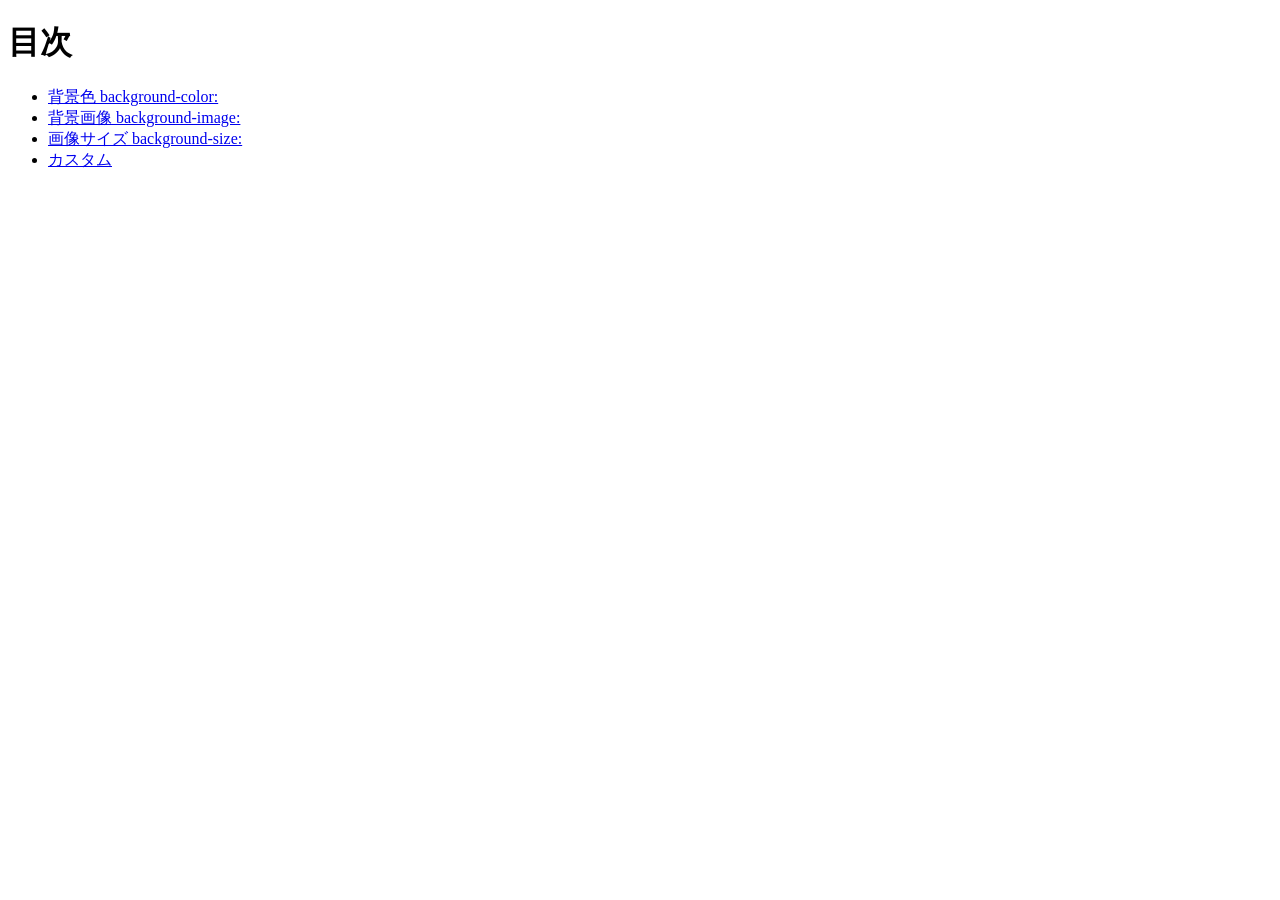
<file: index.html>
<!DOCTYPE html>
<html lang="ja">
<head>
    <meta charset="UTF-8">

    <title>20270702-hc</title>
</head>
<body>
    <h1>目次</h1>
    <ul>
        <li><a href="bg-c/index.html">背景色 background-color:</a></li>
        <li><a href="bg-i/index.html">背景画像 background-image:</a></li>
        <li><a href="bg-s/index.html">画像サイズ background-size:</a></li>
        <li><a href="custom/index.html">カスタム</a></li>

    </ul>
</body>
</html>
</file>
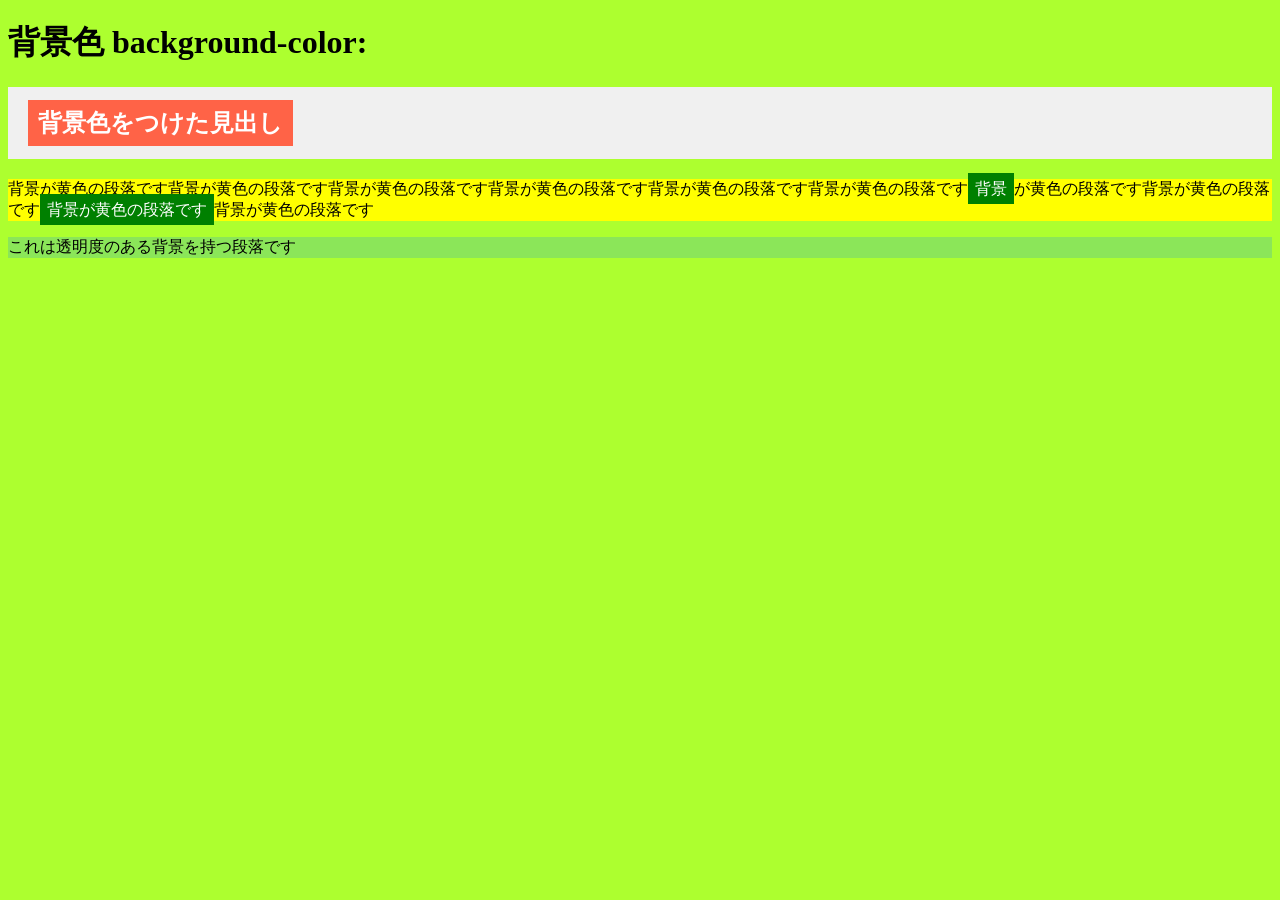
<file: bg-c/index.html>
<!DOCTYPE html>
<html lang="ja">
<head>
    <meta charset="UTF-8">
    <title>背景色 background-color</title>
    <link rel="stylesheet" href="style.css">
</head>
<body>
    <h1>背景色 background-color:</h1>
    
    <h2><span>背景色をつけた見出し</span></h2>
    <p class="bg-yellow">背景が黄色の段落です背景が黄色の段落です背景が黄色の段落です背景が黄色の段落です背景が黄色の段落です背景が黄色の段落です<span>背景</span>が黄色の段落です背景が黄色の段落です<span>背景が黄色の段落です</span>背景が黄色の段落です</p>
    <p class="bg-transparent">これは透明度のある背景を持つ段落です</p>
</body>
</html>
</file>
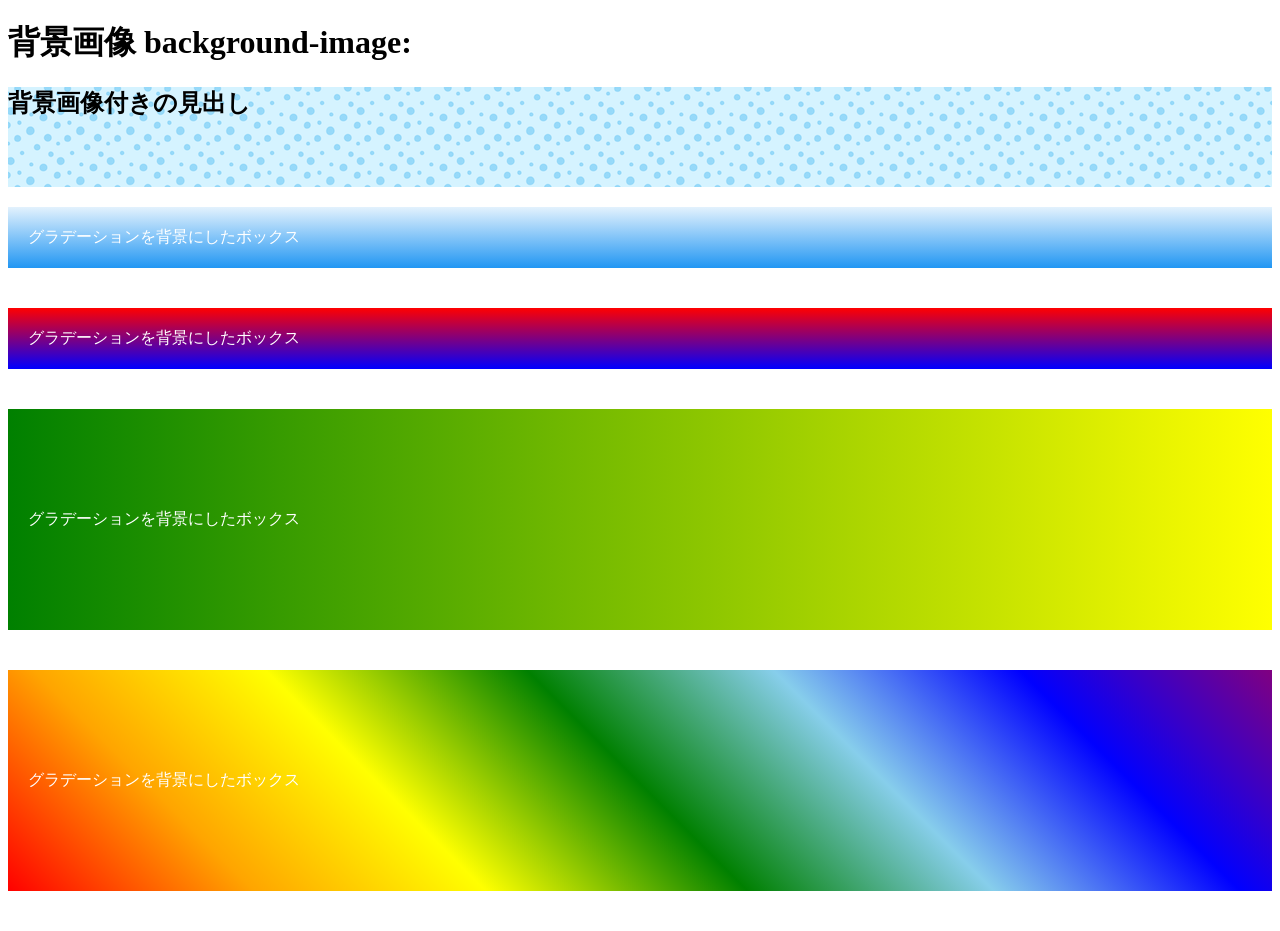
<file: bg-i/index.html>
<!DOCTYPE html>
<html lang="ja">
<head>
    <meta charset="UTF-8">
    <title>>背景画像background-image</title>
    <link rel="stylesheet" href="style.css">
</head>
<body>
    <h1>背景画像 background-image:</h1>

    <h2>背景画像付きの見出し</h2>
    <div class="bg-gradient">
        グラデーションを背景にしたボックス
    </div>

    <div class="bg-gradient-2">
        グラデーションを背景にしたボックス
    </div>

     <div class="bg-gradient-3">
        グラデーションを背景にしたボックス
    </div>

     <div class="bg-gradient-4">
        グラデーションを背景にしたボックス
    </div>
</body>
</html>
</file>
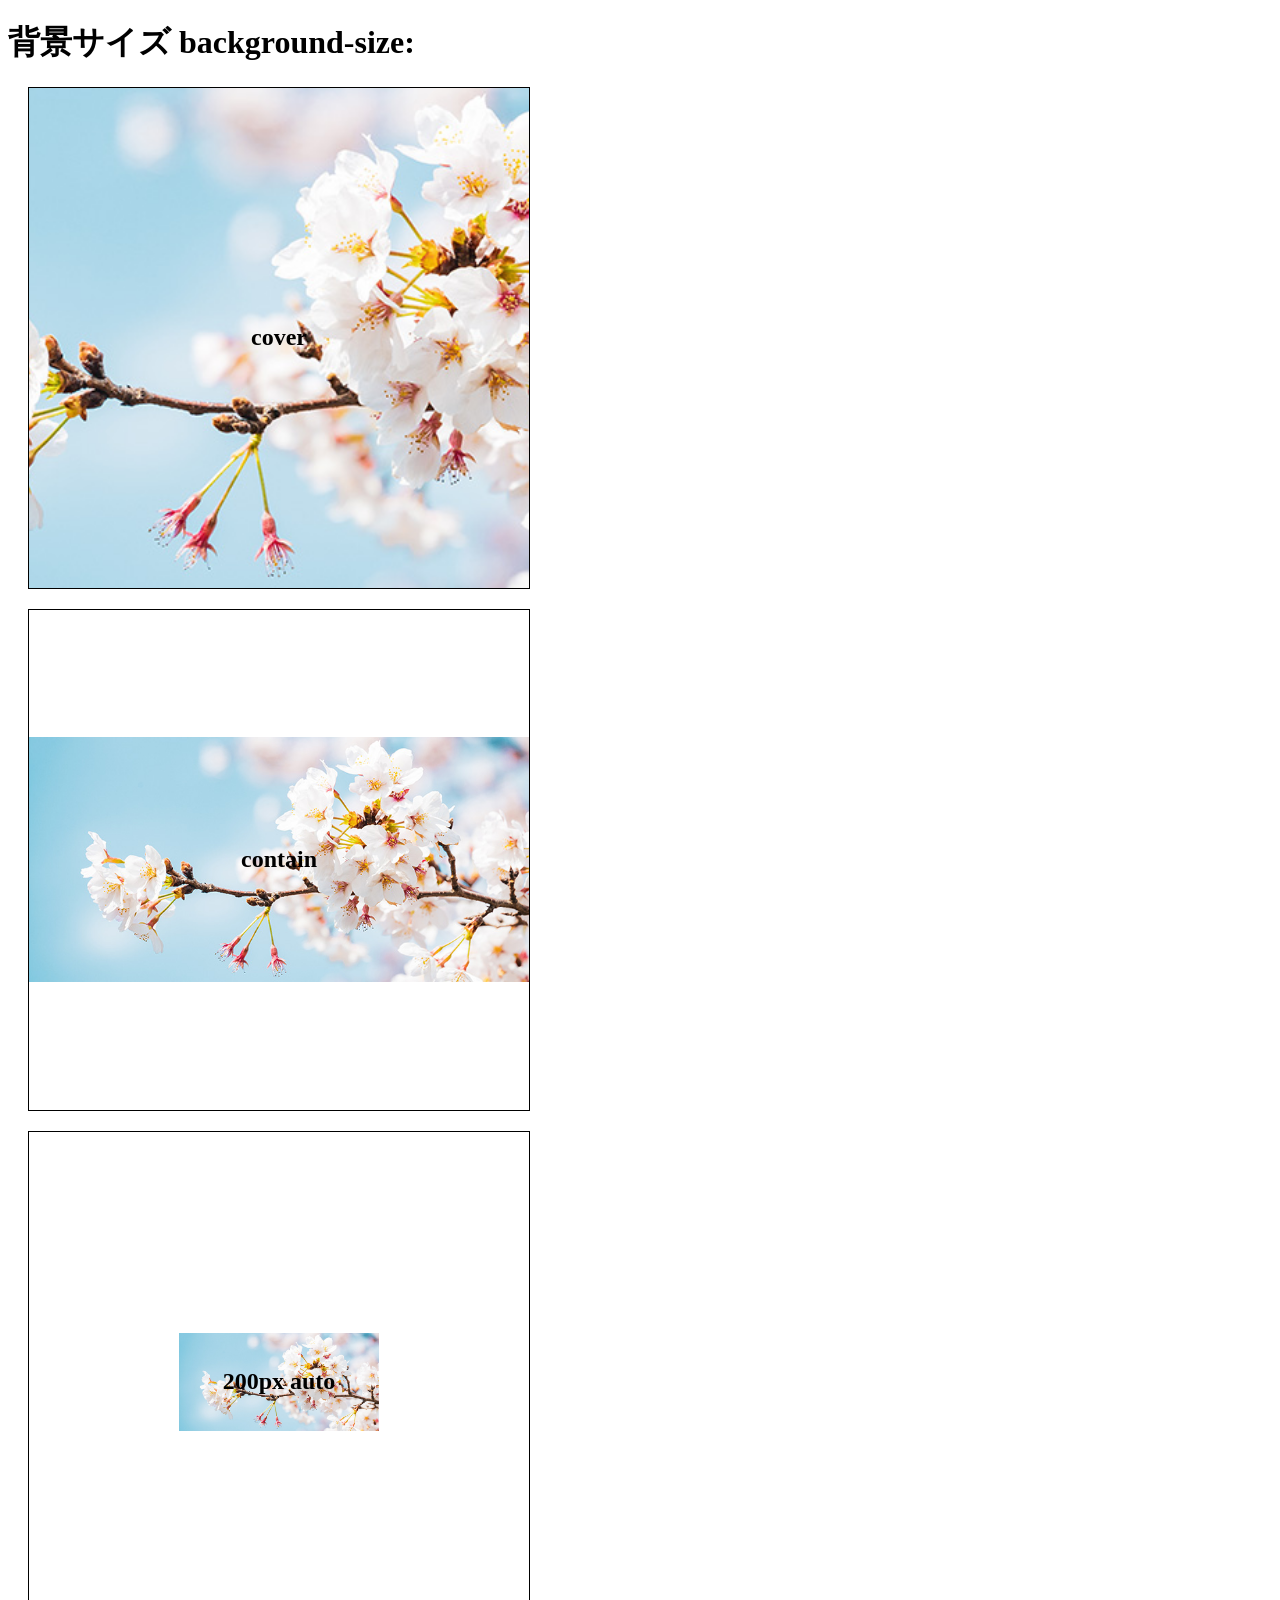
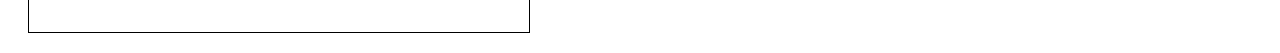
<file: bg-s/index.html>
<!DOCTYPE html>
<html lang="ja">
<head>
    <meta charset="UTF-8">
    <title>背景サイズ background-size:</title>
    <link rel="stylesheet" href="style.css">
</head>
<body>
    <h1>背景サイズ background-size:</h1>

    <div class="cover">cover</div>
    <div class="contain">contain</div>
    <div class="px">200px auto</div>
</body>
</html>
</file>
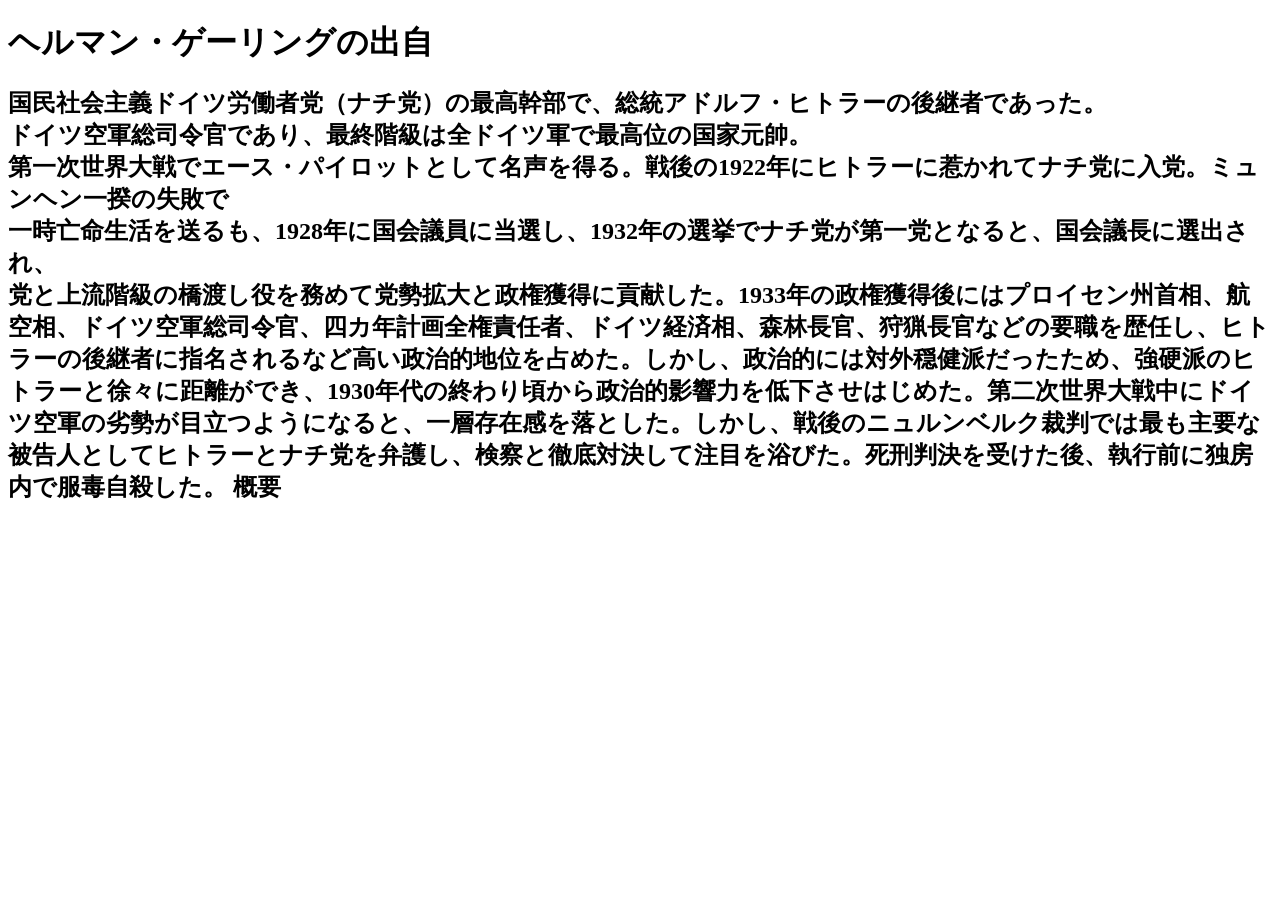
<file: custom/index.html>
<!DOCTYPE html>
<html lang="ja">
<head>
    <meta charset="UTF-8">
    <title>カスタム</title>
    
</head>
<body>
    <h1>ヘルマン・ゲーリングの出自</h1>
 <h2>国民社会主義ドイツ労働者党（ナチ党）の最高幹部で、総統アドルフ・ヒトラーの後継者であった。
<br>
ドイツ空軍総司令官であり、最終階級は全ドイツ軍で最高位の国家元帥。
<br>
第一次世界大戦でエース・パイロットとして名声を得る。戦後の1922年にヒトラーに惹かれてナチ党に入党。ミュンヘン一揆の失敗で
<br>
一時亡命生活を送るも、1928年に国会議員に当選し、1932年の選挙でナチ党が第一党となると、国会議長に選出され、
<br>
党と上流階級の橋渡し役を務めて党勢拡大と政権獲得に貢献した。1933年の政権獲得後にはプロイセン州首相、航空相、ドイツ空軍総司令官、四カ年計画全権責任者、ドイツ経済相、森林長官、狩猟長官などの要職を歴任し、ヒトラーの後継者に指名されるなど高い政治的地位を占めた。しかし、政治的には対外穏健派だったため、強硬派のヒトラーと徐々に距離ができ、1930年代の終わり頃から政治的影響力を低下させはじめた。第二次世界大戦中にドイツ空軍の劣勢が目立つようになると、一層存在感を落とした。しかし、戦後のニュルンベルク裁判では最も主要な被告人としてヒトラーとナチ党を弁護し、検察と徹底対決して注目を浴びた。死刑判決を受けた後、執行前に独房内で服毒自殺した。

概要
</h2>
</body>
</html>
</file>
<file: bg-c/style.css>
@charset "utf-8";

body {
    background-color: greenyellow;
}
h2 {
    background-color: #f0f0f0;
    padding: 20px;
}

h2 span {
    background-color: tomato;
    color: white;
    padding: 10px;
}

.bg-yellow {
    background-color: yellow;
}

.bg-yellow span {
    background-color: green;
    color: white;
    padding: 7px;
}

.bg-transparent {
    background-color: rgba(0, 128, 255, 0.2);
}
</file>
<file: bg-i/style.css>
@charset "utf-8";

body {
     /* background-image: url("bg.png");  */
}

h2 {
    background-image: url("bg.png");
    height: 100px;
}

.bg-gradient {
    background-image: linear-gradient(to top, #2196f3, #e3f2fd);
    padding: 20px;
    color: #fff;
    margin-bottom: 40px;
}

.bg-gradient-2 {
    background-image: linear-gradient(red,blue);
     padding: 20px;
    color: #fff;
    margin-bottom: 40px
}

.bg-gradient-3 {
    background-image: 
    linear-gradient(
        90deg,green,yellow
        );
     padding: 100px 20px;
    color: #fff;
    margin-bottom: 40px
}

.bg-gradient-4 {
    background-image: linear-gradient(45deg,
    red 0%,
    orange 16.6%,
    yellow 32.2%,
    green 49.8%,
    skyblue 66.4%,
    blue 83%,
    purple 100%
    );
     padding: 100px 20px;
    color: #fff;
    margin-bottom: 40px
}
</file>
<file: bg-s/style.css>
@charset "utf-8";

/* 共通スタイル */
div {
    /* 表示領域 */
    width: 500px;
    height: 500px;
    border: 1px solid #000;
    margin: 20px;
    /* 文字 */
    font-size: 24px;
    font-weight: bold;
    display: flex;
    align-items: center;
    justify-content: center;
    /* 背景画像 */
    background-image: url("sakura.jpg");
    background-repeat: no-repeat;
    background-position: center;
}

/* cover: 要素全体を覆う */
.cover {
    background-size: cover;
}

/* contain: 要素内に収める */
.contain {
    background-size: contain;
}

/* px: 任意のサイズ (幅 高さ) */
.px {
    background-size: 200px auto;
}
</file>
